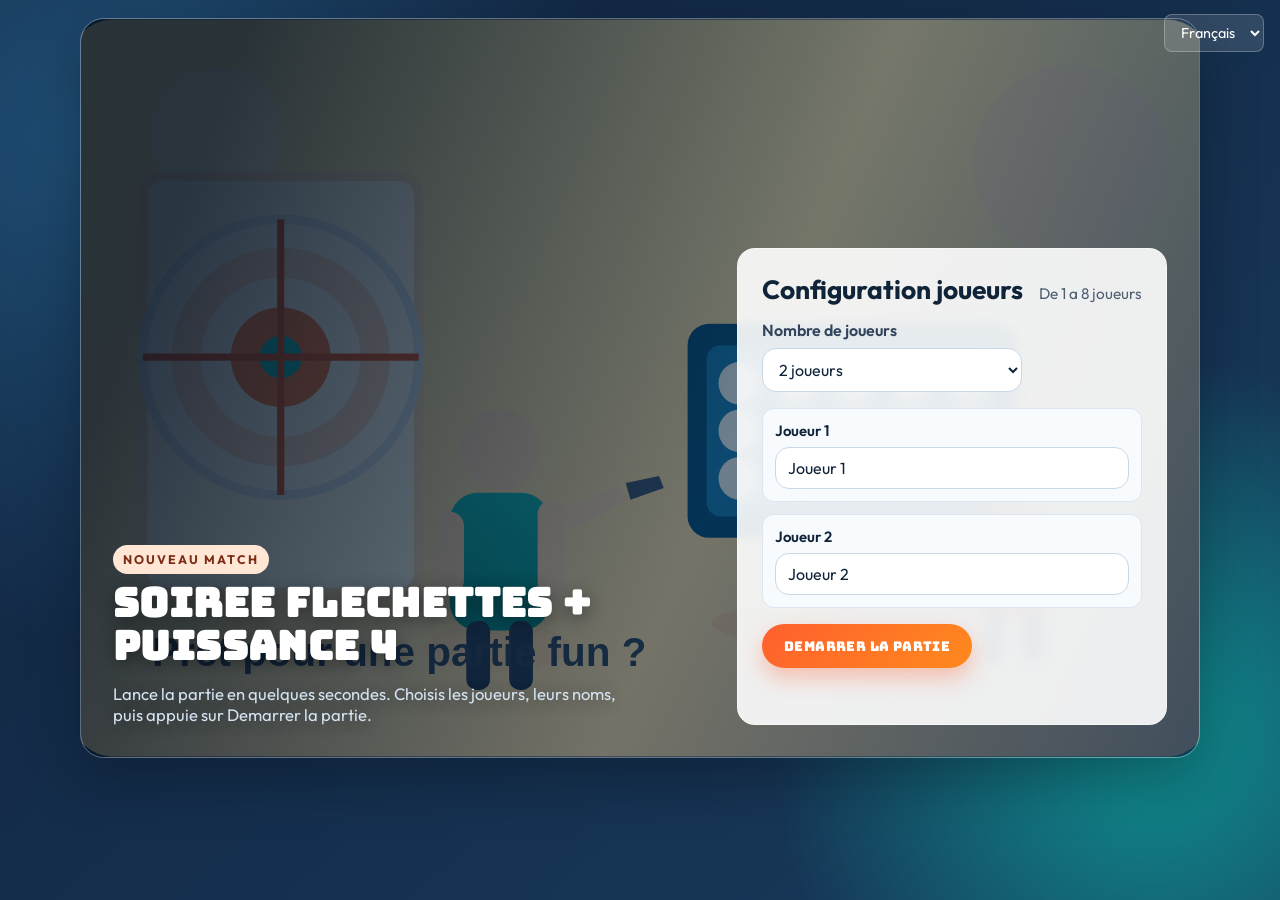
<file: index.html>
<!doctype html>
<html lang="fr">
<head>
  <meta charset="UTF-8">
  <meta name="viewport" content="width=device-width, initial-scale=1.0">
  <title>Soiree Jeux - Preparation de la partie</title>
  <link rel="preconnect" href="https://fonts.googleapis.com">
  <link rel="preconnect" href="https://fonts.gstatic.com" crossorigin>
  <link href="https://fonts.googleapis.com/css2?family=Bungee:wght@400&family=Outfit:wght@300;400;500;600;700;800&display=swap" rel="stylesheet">
  <link rel="stylesheet" href="styles.css?v=20260413a">
</head>
<body>
  <div class="language-selector">
    <select id="language-select" class="language-control" aria-label="Sélectionner la langue">
      <option value="fr">Français</option>
      <option value="en">English</option>
    </select>
  </div>

  <main class="lobby-shell">
    <section class="hero-card">
      <img
        src="landing-illustration.svg"
        alt="Un personnage joue aux flechettes pendant qu'un autre observe un puissance 4"
        class="hero-visual"
      >

      <div class="overlay-grid">
        <div class="hero-text">
          <p class="kicker">NOUVEAU MATCH</p>
          <h1>Soiree Flechettes + Puissance 4</h1>
          <p class="subtitle">
            Lance la partie en quelques secondes. Choisis les joueurs, leurs noms,
            puis appuie sur <strong>Demarrer la partie</strong>.
          </p>
        </div>

        <section class="setup-card" aria-label="Configuration de la partie">
          <div class="setup-head">
            <h2>Configuration joueurs</h2>
            <p>De 1 a 8 joueurs</p>
          </div>

          <div class="form-grid">
            <label for="player-count" class="field-label">Nombre de joueurs</label>
            <select id="player-count" class="input-control" aria-label="Nombre de joueurs">
              <option value="1">1 joueur</option>
              <option value="2" selected>2 joueurs</option>
              <option value="3">3 joueurs</option>
              <option value="4">4 joueurs</option>
              <option value="5">5 joueurs</option>
              <option value="6">6 joueurs</option>
              <option value="7">7 joueurs</option>
              <option value="8">8 joueurs</option>
            </select>
          </div>

          <div id="players-container" class="players-container" aria-live="polite"></div>

          <button id="start-game-btn" class="start-btn" type="button">
            Demarrer la partie
          </button>

          <p id="status-message" class="status-message" aria-live="polite"></p>
        </section>
      </div>
    </section>
  </main>

  <script src="app.js?v=20260413a"></script>
</body>
</html>
</file>
<file: styles.css>
:root {
  --bg-1: #11223c;
  --bg-2: #183b5d;
  --card: #ffffff;
  --ink: #0f2339;
  --muted: #d5e4f3;
  --accent: #ff5f2e;
  --accent-2: #0ba6a6;
  --line: #c8d8e7;
  --ok: #0f8f55;
  --error: #b42318;
  --shadow-soft: 0 22px 54px rgba(5, 12, 24, 0.35);
  --radius-lg: 24px;
  --radius-md: 14px;
}

* {
  box-sizing: border-box;
}

html,
body {
  margin: 0;
  min-height: 100%;
}

body {
  font-family: "Outfit", sans-serif;
  color: #ffffff;
  background: radial-gradient(circle at 8% 15%, #1f4f76 0%, transparent 36%),
    radial-gradient(circle at 90% 82%, #0f8f8f 0%, transparent 28%),
    linear-gradient(140deg, var(--bg-1), var(--bg-2));
  position: relative;
  overflow-x: hidden;
}

.language-selector {
  position: fixed;
  top: 14px;
  right: 16px;
  z-index: 100;
  display: flex;
  align-items: center;
  gap: 8px;
}

@media (max-width: 768px) {
  .language-selector {
    top: auto;
    bottom: 14px;
    right: 16px;
  }
}

.language-control {
  font-family: inherit;
  border: 1px solid rgba(255, 255, 255, 0.25);
  border-radius: 8px;
  padding: 8px 12px;
  font-size: 0.9rem;
  background: rgba(255, 255, 255, 0.12);
  color: #ffffff;
  outline: none;
  transition: all 0.2s ease;
  cursor: pointer;
}

.language-control:hover {
  border-color: rgba(255, 255, 255, 0.35);
  background: rgba(255, 255, 255, 0.16);
}

.language-control:focus {
  border-color: rgba(11, 166, 166, 0.5);
  box-shadow: 0 0 0 3px rgba(11, 166, 166, 0.15);
}

.language-control option {
  background: #11223c;
  color: #ffffff;
}

.lobby-shell {
  width: min(1120px, 94vw);
  margin: 18px auto 28px;
  position: relative;
  z-index: 1;
}

.hero-card {
  position: relative;
  overflow: hidden;
  border-radius: var(--radius-lg);
  border: 1px solid rgba(255, 255, 255, 0.32);
  box-shadow: var(--shadow-soft);
  min-height: 82svh;
  animation: rise-in 0.7s ease;
}

.hero-card::before {
  content: "";
  position: absolute;
  inset: 0;
  background: linear-gradient(112deg, rgba(6, 19, 35, 0.86) 12%, rgba(8, 30, 49, 0.56) 58%, rgba(11, 40, 70, 0.78) 100%);
  z-index: 1;
}

.overlay-grid {
  position: relative;
  z-index: 2;
  min-height: 82svh;
  padding: clamp(16px, 3.2vw, 32px);
  display: grid;
  grid-template-columns: minmax(280px, 1fr) minmax(320px, 430px);
  align-items: end;
  gap: 18px;
}

.hero-text h1 {
  font-family: "Bungee", sans-serif;
  font-size: clamp(1.65rem, 3.1vw, 2.65rem);
  margin: 8px 0 14px;
  line-height: 1.1;
  letter-spacing: 0.4px;
  color: #ffffff;
  text-shadow: 0 4px 18px rgba(0, 0, 0, 0.42);
}

.kicker {
  margin: 0;
  display: inline-flex;
  font-size: 0.78rem;
  letter-spacing: 0.16em;
  font-weight: 700;
  color: #7a2c15;
  background: #ffe6d5;
  padding: 7px 10px;
  border-radius: 999px;
}

.subtitle {
  margin: 0;
  color: var(--muted);
  max-width: 48ch;
  font-size: 1.04rem;
  text-shadow: 0 2px 16px rgba(0, 0, 0, 0.34);
}

.hero-visual {
  position: absolute;
  inset: 0;
  width: 100%;
  height: 100%;
  object-fit: cover;
  object-position: center;
  animation: pop-in 0.9s ease;
  filter: saturate(1.08) contrast(1.06);
}

.setup-card {
  background: rgba(255, 255, 255, 0.9);
  border: 1px solid rgba(255, 255, 255, 0.45);
  border-radius: 18px;
  color: var(--ink);
  padding: clamp(14px, 2.6vw, 24px);
  animation: rise-in 0.9s ease;
  backdrop-filter: blur(6px);
}

.setup-head {
  display: flex;
  align-items: baseline;
  justify-content: space-between;
  gap: 14px;
  margin-bottom: 14px;
}

.setup-head h2 {
  margin: 0;
  font-size: clamp(1.2rem, 2.2vw, 1.65rem);
}

.setup-head p {
  margin: 0;
  color: #4f6074;
  font-size: 0.96rem;
}

.form-grid {
  display: grid;
  grid-template-columns: 1fr;
  gap: 8px;
  margin-bottom: 16px;
  max-width: 260px;
}

.field-label {
  font-weight: 600;
  color: #31445b;
}

.input-control {
  font-family: inherit;
  border: 1px solid var(--line);
  border-radius: var(--radius-md);
  padding: 10px 12px;
  font-size: 1rem;
  background: #ffffff;
  color: var(--ink);
  outline: none;
  transition: border-color 0.2s ease, box-shadow 0.2s ease;
}

.input-control:focus {
  border-color: var(--accent-2);
  box-shadow: 0 0 0 4px rgba(11, 166, 166, 0.18);
}

.players-container {
  display: grid;
  grid-template-columns: repeat(auto-fill, minmax(210px, 1fr));
  gap: 12px;
  margin-bottom: 16px;
}

.player-field {
  display: grid;
  gap: 7px;
  padding: 12px;
  border-radius: 12px;
  border: 1px solid #dbe6f1;
  background: #f8fbfe;
}

.player-field label {
  font-size: 0.93rem;
  font-weight: 600;
}

.start-btn {
  border: 0;
  border-radius: 999px;
  padding: 13px 22px;
  font-family: "Bungee", sans-serif;
  letter-spacing: 0.03em;
  color: #ffffff;
  background: linear-gradient(135deg, var(--accent), #ff8a1d);
  cursor: pointer;
  box-shadow: 0 10px 22px rgba(255, 95, 46, 0.34);
  transition: transform 0.2s ease, box-shadow 0.2s ease;
}

.start-btn:hover {
  transform: translateY(-2px);
  box-shadow: 0 14px 24px rgba(255, 95, 46, 0.38);
}

.start-btn:active {
  transform: translateY(0);
}

.status-message {
  min-height: 1.4em;
  margin: 10px 0 0;
  font-weight: 600;
}

.status-message.ok {
  color: var(--ok);
}

.status-message.error {
  color: var(--error);
}

@keyframes rise-in {
  from {
    opacity: 0;
    transform: translateY(14px);
  }

  to {
    opacity: 1;
    transform: translateY(0);
  }
}

@keyframes pop-in {
  from {
    opacity: 0;
    transform: scale(0.96);
  }

  to {
    opacity: 1;
    transform: scale(1);
  }
}

@media (max-width: 900px) {
  .overlay-grid {
    grid-template-columns: 1fr;
    align-items: end;
    min-height: 92svh;
  }

  .hero-text {
    max-width: 56ch;
  }
}

@media (max-width: 560px) {
  .lobby-shell {
    width: 96vw;
    margin-top: 10px;
    margin-bottom: 14px;
  }

  .hero-card,
  .overlay-grid {
    min-height: 96svh;
  }

  .hero-card::before {
    background: linear-gradient(178deg, rgba(6, 20, 36, 0.82) 10%, rgba(9, 37, 59, 0.58) 48%, rgba(8, 30, 54, 0.88) 100%);
  }

  .hero-text h1 {
    font-size: clamp(1.5rem, 8vw, 2rem);
  }

  .setup-head {
    display: grid;
    gap: 4px;
  }

  .players-container {
    grid-template-columns: 1fr;
  }
}
</file>
<file: game-styles.css>
.game-screen {
  background: radial-gradient(circle at 8% 15%, #1f4f76 0%, transparent 36%),
    radial-gradient(circle at 90% 82%, #0f8f8f 0%, transparent 28%),
    linear-gradient(140deg, #11223c 0%, #183b5d 100%);
  color: #ffffff;
  padding: 0;
  margin: 0;
}

.game-container {
  width: 100%;
  height: 100svh;
  display: flex;
  flex-direction: column;
  position: relative;
  z-index: 0;
}

.game-top-bar {
  background: rgba(255, 255, 255, 0.08);
  border-bottom: 1px solid rgba(255, 255, 255, 0.15);
  padding: 14px 20px;
  display: flex;
  justify-content: space-between;
  align-items: center;
  gap: 16px;
  backdrop-filter: blur(8px);
}

.game-top-bar h1 {
  font-family: "Bungee", sans-serif;
  margin: 0;
  font-size: 1.5rem;
  text-shadow: 0 2px 12px rgba(0, 0, 0, 0.3);
}

.icon-btn {
  background: rgba(255, 255, 255, 0.2);
  border: 1px solid rgba(255, 255, 255, 0.25);
  color: #ffffff;
  padding: 8px 14px;
  border-radius: 8px;
  font-size: 0.95rem;
  font-family: inherit;
  cursor: pointer;
  transition: all 0.2s ease;
}

.icon-btn:hover {
  background: rgba(255, 255, 255, 0.28);
  border-color: rgba(255, 255, 255, 0.35);
}

.game-content {
  flex: 1;
  display: grid;
  grid-template-columns: 240px 1fr;
  gap: 16px;
  padding: 16px;
  overflow: auto;
}

.players-sidebar {
  background: rgba(255, 255, 255, 0.08);
  border: 1px solid rgba(255, 255, 255, 0.15);
  border-radius: 14px;
  padding: 16px;
  backdrop-filter: blur(6px);
  height: fit-content;
}

.players-list h2 {
  margin: 0 0 12px;
  font-size: 1rem;
  text-shadow: 0 1px 8px rgba(0, 0, 0, 0.3);
}

.players-status {
  list-style: none;
  margin: 0;
  padding: 0;
  display: grid;
  gap: 8px;
}

.player-item {
  padding: 10px;
  border-radius: 10px;
  background: rgba(255, 255, 255, 0.12);
  border: 2px solid rgba(255, 255, 255, 0.2);
  font-size: 0.93rem;
  transition: all 0.2s ease;
}

.player-item.player-1 .player-name {
  color: #ff7a4a;
}

.player-item.player-2 .player-name {
  color: #1fb8b8;
}

.player-item.player-3 .player-name {
  color: #fbbb21;
}

.player-item.player-4 .player-name {
  color: #a85edb;
}

.player-item.player-5 .player-name {
  color: #1eaf7f;
}

.player-item.player-6 .player-name {
  color: #d94d42;
}

.player-item.player-7 .player-name {
  color: #3d81f7;
}

.player-item.player-8 .player-name {
  color: #f25c54;
}

.player-item.current.player-1 {
  border-color: rgba(255, 122, 74, 0.8);
  background: rgba(255, 122, 74, 0.2);
  box-shadow: 0 0 14px rgba(255, 122, 74, 0.3);
}

.player-item.current.player-2 {
  border-color: rgba(31, 184, 184, 0.8);
  background: rgba(31, 184, 184, 0.2);
  box-shadow: 0 0 14px rgba(31, 184, 184, 0.3);
}

.player-item.current.player-3 {
  border-color: rgba(251, 187, 33, 0.8);
  background: rgba(251, 187, 33, 0.2);
  box-shadow: 0 0 14px rgba(251, 187, 33, 0.3);
}

.player-item.current.player-4 {
  border-color: rgba(168, 94, 219, 0.8);
  background: rgba(168, 94, 219, 0.2);
  box-shadow: 0 0 14px rgba(168, 94, 219, 0.3);
}

.player-item.current.player-5 {
  border-color: rgba(30, 175, 127, 0.8);
  background: rgba(30, 175, 127, 0.2);
  box-shadow: 0 0 14px rgba(30, 175, 127, 0.3);
}

.player-item.current.player-6 {
  border-color: rgba(217, 77, 66, 0.8);
  background: rgba(217, 77, 66, 0.2);
  box-shadow: 0 0 14px rgba(217, 77, 66, 0.3);
}

.player-item.current.player-7 {
  border-color: rgba(61, 129, 247, 0.8);
  background: rgba(61, 129, 247, 0.2);
  box-shadow: 0 0 14px rgba(61, 129, 247, 0.3);
}

.player-item.current.player-8 {
  border-color: rgba(242, 92, 84, 0.8);
  background: rgba(242, 92, 84, 0.2);
  box-shadow: 0 0 14px rgba(242, 92, 84, 0.3);
}

.player-name {
  display: block;
  font-weight: 600;
  margin-bottom: 3px;
}

.player-cases {
  display: block;
  font-size: 0.85rem;
  color: #b0c8e0;
}

.game-main {
  flex: 1;
  display: flex;
  flex-direction: column;
  align-items: center;
  justify-content: center;
}

.current-player-status {
  margin-top: 18px;
  text-align: center;
  color: #ffffff;
}

.player-display {
  display: grid;
  gap: 6px;
  font-size: 1.1rem;
}

.player-name-display {
  font-family: "Bungee", sans-serif;
  font-size: 1.3rem;
  text-shadow: 0 2px 12px rgba(0, 0, 0, 0.3);
}

.touches-left {
  font-size: 0.95rem;
  color: #b0c8e0;
}

.board-wrapper {
  display: flex;
  align-items: center;
  justify-content: center;
}

.game-controls {
  margin-top: 20px;
  display: flex;
  justify-content: center;
  gap: 12px;
}

.modifier-controls {
  margin-top: 16px;
  display: flex;
  justify-content: center;
  gap: 12px;
}

.mod-btn {
  border: 2px solid rgba(255, 255, 255, 0.3);
  border-radius: 12px;
  padding: 10px 20px;
  font-family: "Bungee", sans-serif;
  letter-spacing: 0.03em;
  color: rgba(255, 255, 255, 0.7);
  background: rgba(255, 255, 255, 0.08);
  cursor: pointer;
  transition: all 0.2s ease;
  font-size: 0.95rem;
}

.mod-btn:hover {
  background: rgba(255, 255, 255, 0.14);
  border-color: rgba(255, 255, 255, 0.45);
  color: #ffffff;
}

.mod-btn.active {
  background: linear-gradient(135deg, #e8a420, #d4911a);
  border-color: #e8a420;
  color: #ffffff;
  box-shadow: 0 0 18px rgba(232, 164, 32, 0.4);
}

.undo-btn {
  border: 0;
  border-radius: 999px;
  padding: 13px 20px;
  font-family: "Bungee", sans-serif;
  letter-spacing: 0.03em;
  color: #ffffff;
  background: linear-gradient(135deg, #6b7a8a, #525d6d);
  cursor: pointer;
  box-shadow: 0 10px 22px rgba(107, 122, 138, 0.34);
  transition: transform 0.2s ease, box-shadow 0.2s ease;
  font-size: 0.95rem;
}

.undo-btn:hover {
  transform: translateY(-2px);
  box-shadow: 0 14px 24px rgba(107, 122, 138, 0.38);
}

.undo-btn:active {
  transform: translateY(0);
}

.next-btn {
  border: 0;
  border-radius: 999px;
  padding: 13px 28px;
  font-family: "Bungee", sans-serif;
  letter-spacing: 0.03em;
  color: #ffffff;
  background: linear-gradient(135deg, #7c6eb8, #6a5fa0);
  cursor: pointer;
  box-shadow: 0 10px 22px rgba(124, 110, 184, 0.34);
  transition: transform 0.2s ease, box-shadow 0.2s ease;
  font-size: 1rem;
}

.next-btn:hover {
  transform: translateY(-2px);
  box-shadow: 0 14px 24px rgba(124, 110, 184, 0.38);
}

.next-btn:active {
  transform: translateY(0);
}

.game-board {
  display: grid;
  grid-template-columns: repeat(4, 1fr);
  gap: 12px;
  background: rgba(255, 255, 255, 0.08);
  border: 1px solid rgba(255, 255, 255, 0.15);
  border-radius: 18px;
  padding: 16px;
  backdrop-filter: blur(6px);
  max-width: 520px;
  width: 100%;
  aspect-ratio: 1 / 1;
}

.board-cell {
  background: rgba(255, 255, 255, 0.9);
  border: 2px solid rgba(200, 220, 240, 0.4);
  border-radius: 12px;
  padding: 8px;
  cursor: pointer;
  transition: all 0.15s ease;
  display: flex;
  flex-direction: column;
  align-items: center;
  justify-content: space-between;
  position: relative;
  overflow: hidden;
  min-height: 100px;
}

.board-cell:hover {
  transform: scale(1.02);
  border-color: rgba(11, 166, 166, 0.5);
  box-shadow: 0 0 14px rgba(11, 166, 166, 0.2);
}

.board-cell:active {
  transform: scale(0.98);
}

.board-cell.disabled {
  cursor: not-allowed;
  opacity: 0.7;
}

.board-cell.disabled:hover {
  transform: none;
  box-shadow: none;
}

.cell-value {
  font-family: "Bungee", sans-serif;
  font-size: 1.8rem;
  font-weight: 700;
  color: #12263f;
  text-shadow: 0 2px 4px rgba(0, 0, 0, 0.08);
  margin-bottom: 4px;
}

.cell-indicator {
  display: grid;
  grid-template-columns: repeat(auto-fit, minmax(22px, 1fr));
  gap: 4px;
  width: 100%;
  align-items: center;
  justify-items: center;
  max-width: 75px;
}

.touch-marker {
  width: 20px;
  height: 20px;
  border-radius: 50%;
  display: flex;
  align-items: center;
  justify-content: center;
  font-weight: 700;
  font-size: 0.7rem;
  border: 2px solid currentColor;
  color: currentColor;
}

.touch-marker.player-1 {
  color: #ff7a4a;
  background: rgba(255, 122, 74, 0.15);
}

.touch-marker.player-2 {
  color: #1fb8b8;
  background: rgba(31, 184, 184, 0.15);
}

.touch-marker.player-3 {
  color: #fbbb21;
  background: rgba(251, 187, 33, 0.15);
}

.touch-marker.player-4 {
  color: #a85edb;
  background: rgba(168, 94, 219, 0.15);
}

.touch-marker.player-5 {
  color: #1eaf7f;
  background: rgba(30, 175, 127, 0.15);
}

.touch-marker.player-6 {
  color: #d94d42;
  background: rgba(217, 77, 66, 0.15);
}

.touch-marker.player-7 {
  color: #3d81f7;
  background: rgba(61, 129, 247, 0.15);
}

.touch-marker.player-8 {
  color: #f25c54;
  background: rgba(242, 92, 84, 0.15);
}

.ownership-badge {
  position: absolute;
  top: 6px;
  right: 6px;
  width: 28px;
  height: 28px;
  border-radius: 100%;
  display: flex;
  align-items: center;
  justify-content: center;
  font-weight: 800;
  color: #ffffff;
  font-size: 0.75rem;
  border: 2px solid rgba(255, 255, 255, 0.7);
  box-shadow: 0 2px 8px rgba(0, 0, 0, 0.2);
}

.ownership-badge.player-1 {
  background: linear-gradient(135deg, #ff7a4a, #ff5f2e);
}

.ownership-badge.player-2 {
  background: linear-gradient(135deg, #1fb8b8, #0ba6a6);
}

.ownership-badge.player-3 {
  background: linear-gradient(135deg, #fbbb21, #f5a623);
}

.ownership-badge.player-4 {
  background: linear-gradient(135deg, #a85edb, #9c4cc4);
}

.ownership-badge.player-5 {
  background: linear-gradient(135deg, #1eaf7f, #18956a);
}

.ownership-badge.player-6 {
  background: linear-gradient(135deg, #d94d42, #c73a2f);
}

.ownership-badge.player-7 {
  background: linear-gradient(135deg, #3d81f7, #2b66d4);
}

.ownership-badge.player-8 {
  background: linear-gradient(135deg, #f25c54, #e43f3a);
}

.winner-overlay {
  position: fixed;
  inset: 0;
  background: rgba(5, 10, 20, 0.88);
  display: flex;
  align-items: center;
  justify-content: center;
  backdrop-filter: blur(3px);
  z-index: 1000;
  animation: fade-in 0.4s ease;
}

.winner-overlay.hidden {
  display: none;
}

.winner-card {
  background: linear-gradient(135deg, rgba(255, 255, 255, 0.95), rgba(250, 252, 255, 0.92));
  border: 1px solid rgba(100, 160, 200, 0.3);
  border-radius: 24px;
  padding: 40px 32px;
  text-align: center;
  box-shadow: 0 28px 64px rgba(0, 0, 0, 0.34);
  backdrop-filter: blur(8px);
  animation: scale-in 0.5s ease;
}

.winner-card h2 {
  font-family: "Bungee", sans-serif;
  color: #12263f;
  margin: 0 0 24px;
  font-size: 2rem;
  text-shadow: 0 2px 8px rgba(0, 0, 0, 0.12);
}

.winner-card button {
  display: block;
  width: 100%;
  margin-top: 14px;
}

.winner-card button:last-child {
  margin-bottom: 0;
}

.secondary {
  background: rgba(100, 130, 160, 0.3) !important;
  box-shadow: 0 4px 12px rgba(100, 130, 160, 0.2) !important;
}

.secondary:hover {
  background: rgba(100, 130, 160, 0.4) !important;
}

@keyframes fade-in {
  from {
    opacity: 0;
  }

  to {
    opacity: 1;
  }
}

@keyframes scale-in {
  from {
    opacity: 0;
    transform: scale(0.94);
  }

  to {
    opacity: 1;
    transform: scale(1);
  }
}

@media (max-width: 1024px) {
  .game-content {
    grid-template-columns: 1fr;
  }

  .players-sidebar {
    display: grid;
    grid-template-columns: repeat(auto-fit, minmax(200px, 1fr));
    height: auto;
  }

  .players-list h2 {
    grid-column: 1 / -1;
  }

  .players-status {
    grid-column: 1 / -1;
    display: flex;
    gap: 8px;
    flex-wrap: wrap;
  }

  .player-item {
    flex: 1;
    min-width: 140px;
  }
}

@media (max-width: 640px) {
  .game-top-bar {
    padding: 10px 14px;
  }

  .game-top-bar h1 {
    font-size: 1.2rem;
  }

  .game-content {
    padding: 10px;
    gap: 10px;
  }

  .players-sidebar {
    padding: 12px;
  }

  .game-board {
    gap: 8px;
    padding: 12px;
  }

  .board-cell {
    min-height: 70px;
  }

  .cell-value {
    font-size: 1.4rem;
  }

  .touch-marker {
    width: 16px;
    height: 16px;
    font-size: 0.6rem;
  }

  .winner-card {
    margin: 20px;
    padding: 28px 20px;
  }

  .winner-card h2 {
    font-size: 1.6rem;
  }
}
</file>
